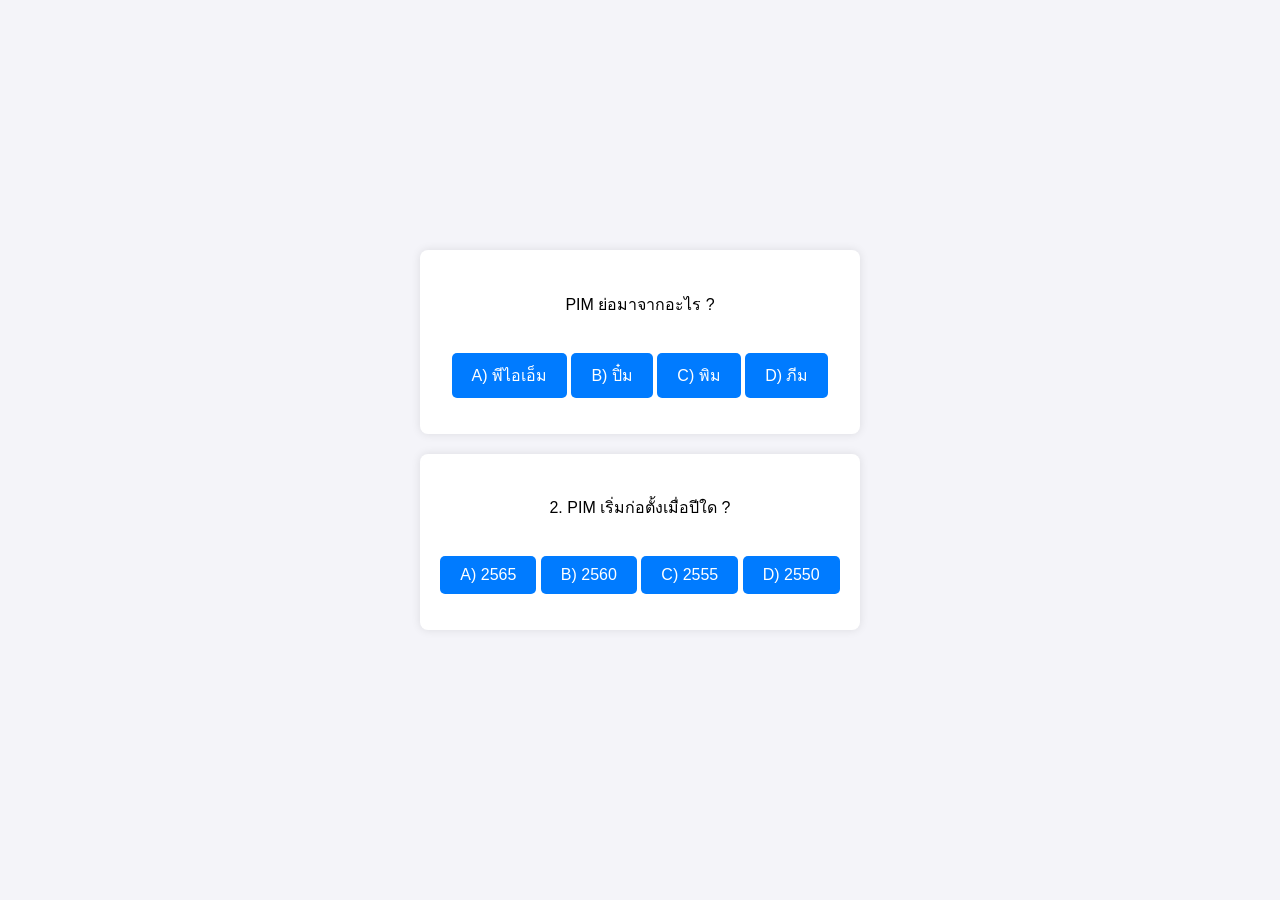
<file: index.html>
<!DOCTYPE html>
<html lang="en">
<head>
   <meta charset="UTF-8">
   <meta name="viewport" content="width=device-width, initial-scale=1.0">
   <title>ระบบข้อสอบอย่างง่าย Simple Quiz</title>
    <link rel="stylesheet" href="styles.css">
</head>
<body>
    <div>
        <div class="quiz-container">
             <h1></h1>
             <p id="question">PIM ย่อมาจากอะไร ?</p>
             <button class="button" onclick="checkAnswer('a')">A) พีไอเอ็ม</button>
             <button class="button" onclick="checkAnswer('b')">B) ปิ๋ม</button>
             <button class="button" onclick="checkAnswer('c')">C) พิม</button>
             <button class="button" onclick="checkAnswer('d')">D) ภีม</button>
             <p id="result"></p>
         </div>
         <div class="quiz-container">
              <h1></h1>
              <p id="question">2. PIM เริ่มก่อตั้งเมื่อปีใด ?</p>
              <button class="button" onclick="checkAnswer2('a')">A) 2565</button>
              <button class="button" onclick="checkAnswer2('b')">B) 2560</button>
              <button class="button" onclick="checkAnswer2('c')">C) 2555</button>
              <button class="button" onclick="checkAnswer2('d')">D) 2550</button>
              <p id="result2"></p>
          </div>
          
       </div>       
       <p id="result3"></p>
   <script src="index.js"></script>
</body>
</html>
</file>
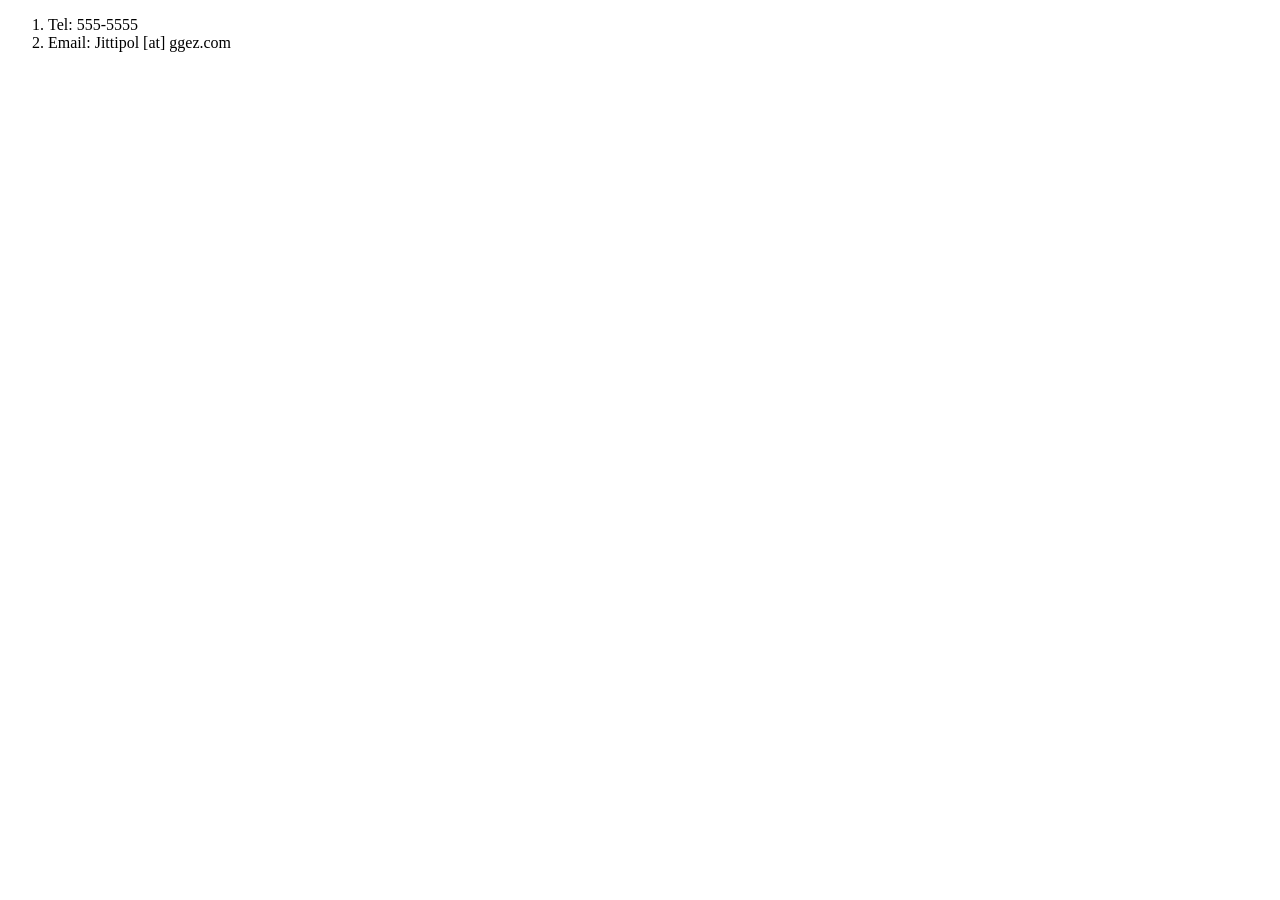
<file: contact.html>
<!DOCTYPE html>
<html lang="en">
<head>
    <meta charset="UTF-8">
    <meta name="viewport" content="width=device-width, initial-scale=1.0">
    <title>Document</title>
</head>
<body>
    <ol>
        <li>Tel: 555-5555</li>
        <li>Email: Jittipol [at] ggez.com</li>
    </ol>
</body>
</html>
</file>
<file: styles.css>
body {
    font-family: Arial, sans-serif;
    display: flex;
    justify-content: center;
    align-items: center;
    height: 100vh;
    margin: 0;
    background-color: #f4f4f9;
 }
 
 .quiz-container {
    text-align: center;
    box-shadow: 0 0 10px rgba(0,0,0,0.1);
    padding: 20px;
    border-radius: 8px;
    background-color: white;
 }
 
 .button {
    margin-top: 20px;
    padding: 10px 20px;
    font-size: 16px;
    cursor: pointer;
    background-color: #007BFF;
    color: white;
    border: none;
    border-radius: 5px;
    transition: background-color 0.3s;
 }
 
 .button:hover {
    background-color: #0056b3;
 }
 
 .quiz-container {
    text-align: center;
    box-shadow: 0 0 10px rgba(0,0,0,0.1);
    padding: 20px;
    border-radius: 8px;
    background-color: white;
    margin-bottom: 20px;
 }
</file>
